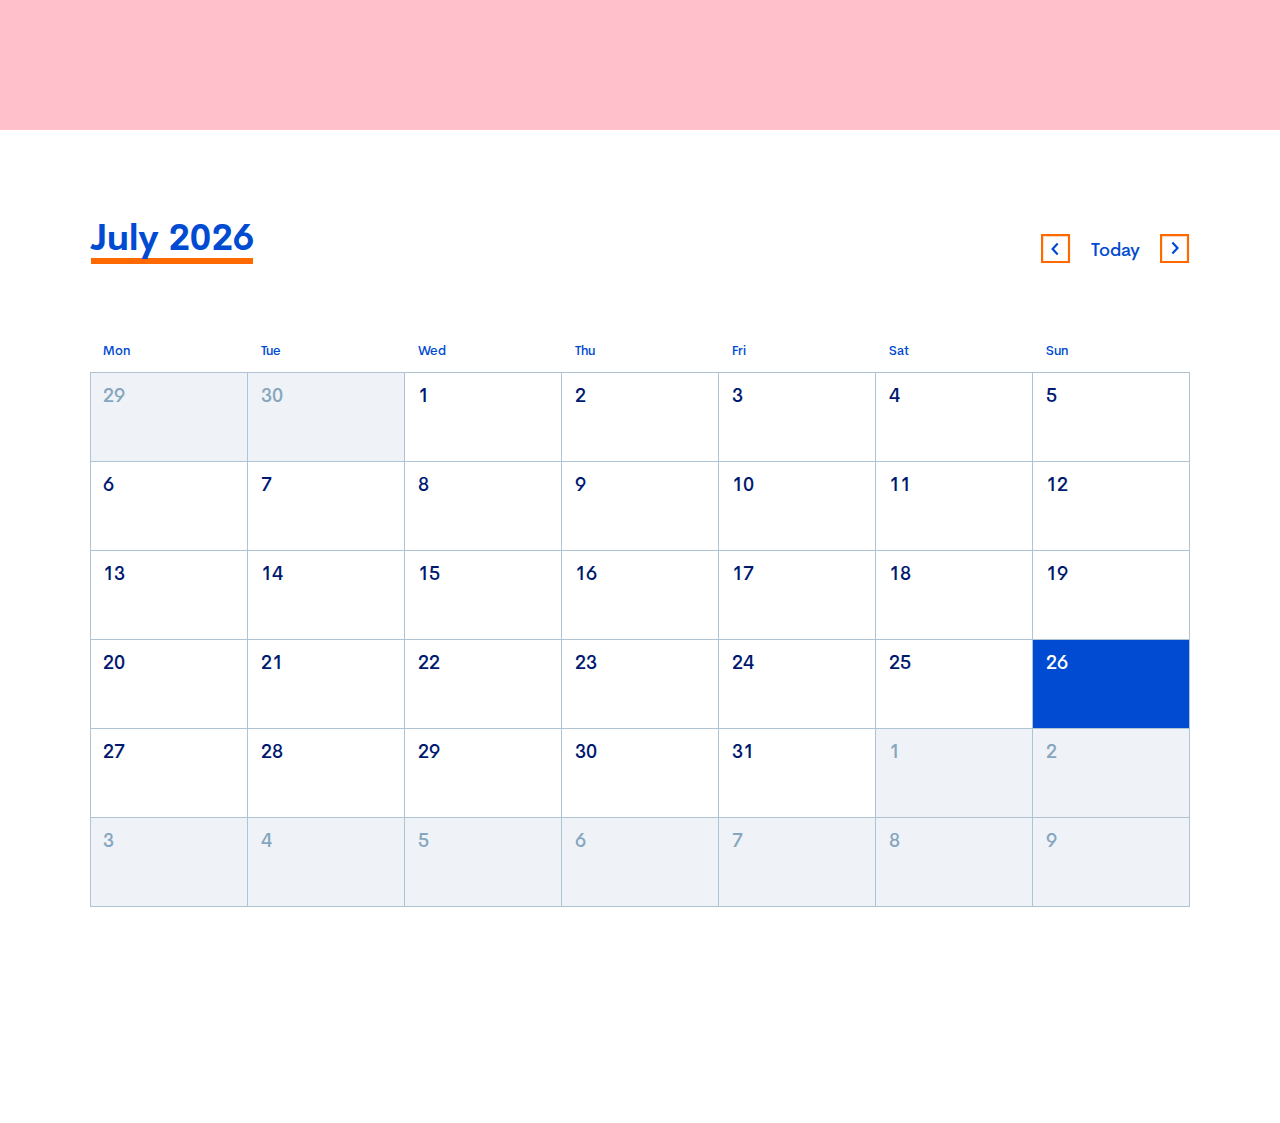
<file: index.html>
<!DOCTYPE html>
<html lang="en">
<head>
  <meta charset="UTF-8">
  <meta http-equiv="X-UA-Compatible" content="IE=edge">
  <meta name="viewport" content="width=device-width, initial-scale=1.0">
  <link rel="stylesheet" href="global-styles.css">
  <link rel="stylesheet" href="styles.css">
  <title>Calendar</title>
</head>
<body>
  <nav></nav>
  <main>
    <section class="layout">
      <div class="calendar-container">
        <header class="calendar-header">
          <div class="calendar-nav">
            <h3 class="calendar-current-month underline"><span></span></h3>
            <div class="calendar-button-container">
              <button class="calendar-button action-button prev-month">
                <svg width="30" height="30" viewBox="0 0 30 30" fill="none" xmlns="http://www.w3.org/2000/svg">
                  <path d="M27.9996 1.09961H1.09961V27.9996H27.9996V1.09961Z" stroke="#FF6900" stroke-width="2.1814"/>
                  <path d="M16.6996 9.5L11.5996 15L16.6996 20.5" stroke="#004BD2" stroke-width="2.1814"/>
                </svg>
              </button>
              <button class="calendar-button today">Today</button>
              <button class="calendar-button action-button next-month">
                <svg class="square-action--button" width="30" height="30" viewBox="0 0 30 30" fill="none" xmlns="http://www.w3.org/2000/svg">
                  <path d="M27.9996 1.09961H1.09961V27.9996H27.9996V1.09961Z" stroke="#FF6900" stroke-width="2.1814"/>
                  <path d="M12.4004 19.5996L17.5004 14.0996L12.4004 8.59961" stroke="#004BD2" stroke-width="2.1814"/>
                </svg>
              </button>
            </div>
          </div>
        </header>
        <div class="calendar-body">
          <div class="calendar-weekdays-names"></div>
          <div class="calendar-weekdays">
            <!-- <div class="calendar-day">
              <div class="calendar-date"></div>
              <div class="calendar-tag">
                <a href="" class="calendar-link"></a>
              </div>
            </div> -->
          </div>
        </div>
      </div>
    </section>
  </main>
  <script src="script.js"></script>
</body>
</html>
</file>
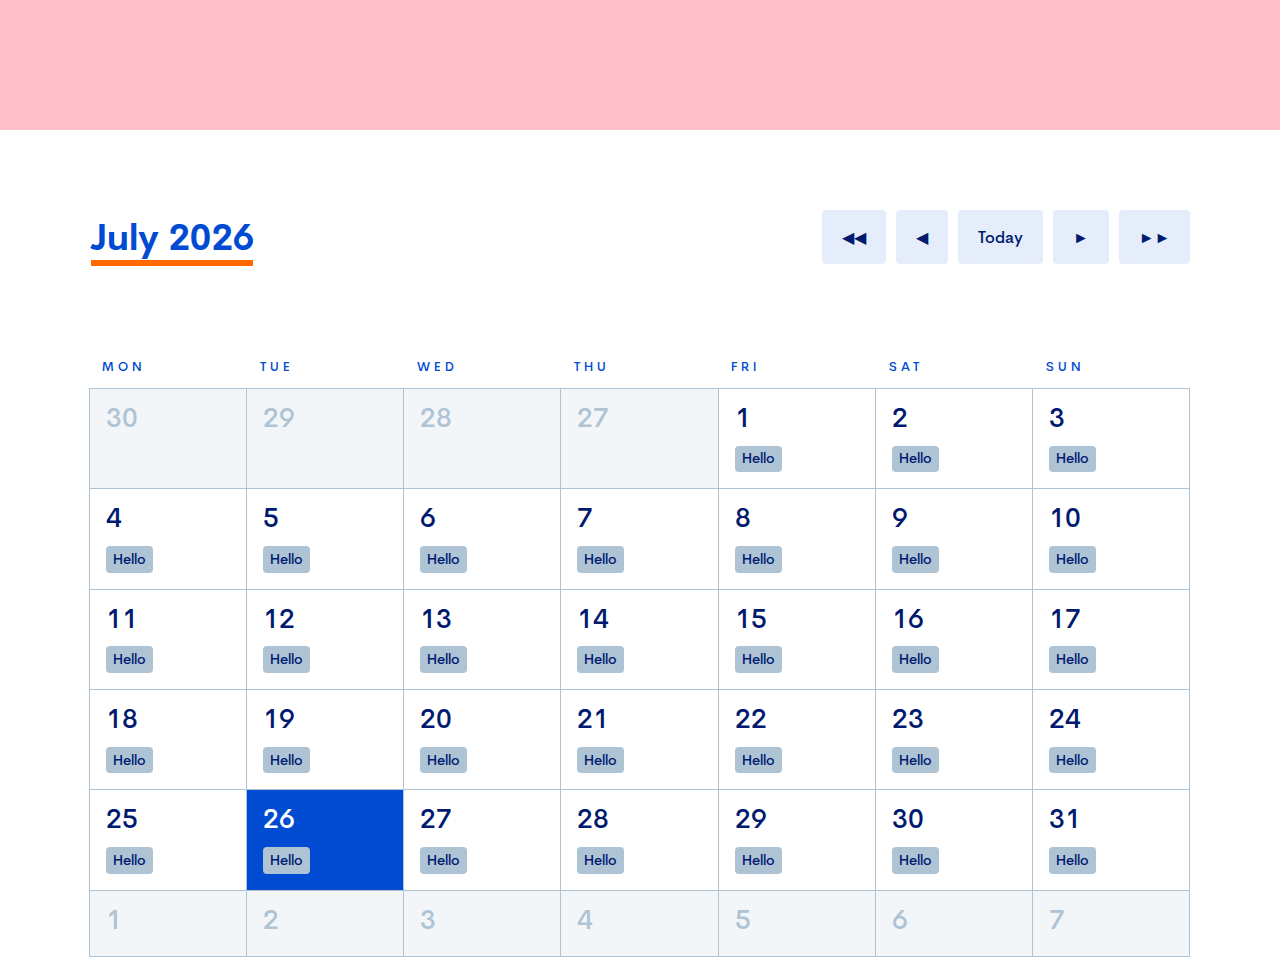
<file: old/index.html>
<!DOCTYPE html>
<html lang="en">
<head>
  <meta charset="UTF-8">
  <meta http-equiv="X-UA-Compatible" content="IE=edge">
  <meta name="viewport" content="width=device-width, initial-scale=1.0">
  <link rel="stylesheet" href="global-styles.css">
  <link rel="stylesheet" href="styles.css">
  <title>Calendar</title>
</head>
<body>
  <nav></nav>
  <main>
    <section class="layout">
      <div class="calendar-container">
        <header class="calendar-header">
          <div class="calendar-nav">
            <h3 class="calendar-current-month underline"><span></span></h3>
            <div class="calendar-button-container">
              <button class="calendar-button action-button prevMonth">&#9664;&#9664;</button>
              <button class="calendar-button prevDay">&#9664;</button>
              <button class="calendar-button today">Today</i></button>
              <button class="calendar-button nextDay">&#9658;</button>
              <button class="calendar-button action-button nextMonth">&#9658;&#9658;</button>
            </div>
          </div>
        </header>
        <div class="calendar-body">
          <div class="calendar-weekdays-names"></div>
          <div class="calendar-weekdays">
            <!-- <div class="calendar-day">
              <div class="calendar-date"></div>
              <div class="calendar-tag">
                <a href="" class="calendar-link"></a>
              </div>
            </div> -->
          </div>
        </div>
      </div>
    </section>
  </main>
  <script src="script.js"></script>
</body>
</html>
</file>
<file: global-styles.css>
@font-face {
  font-family: CerebriSans;
  src: url('./@fonts/CerebriSans-Bold.otf') format('truetype');
  font-weight: 600;
  font-style: normal;
}

@font-face {
  font-family: CerebriSans;
  src: url('./@fonts/CerebriSans-Medium.otf') format('Opentype');
  font-weight: 500;
  font-style: normal;
}

@font-face {
  font-family: CerebriSans;
  src: url('./@fonts/CerebriSans-Book.otf') format('truetype');
  font-weight: 400;
  font-style: normal;
}

:root {
  /* Colours */
  --colorLight: rgb(255, 255, 255);
  --colorDark: var(--colorGrey45d);
  --colorBlue: rgb(0, 75, 210);
  --colorBlue75l: rgb(187, 211, 249);
  --colorBlue50l: rgb(128, 165, 233);
  --colorBlue25l: rgb(64, 120, 221);
  --colorBlue25d: rgb(0, 56, 157);
  --colorBlue50d: rgb(0, 37, 105);
  --colorBlueRaw: 0, 75, 210;
  --colorRoyalBlue: rgb(0, 26, 112);
  --colorRoyalBlue75l: rgb(108, 125, 171);
  /* --colorRoyalBlue50l: rgb(255, 180, 128);
  --colorRoyalBlue25l: rgb(255, 143, 64);
  --colorRoyalBlue25d: rgb(191, 79, 0);
  --colorRoyalBlue50d: rgb(127, 52, 0); */
  --colorOrange: rgb(255, 105, 0);
  --colorOrange75l: rgb(255, 205, 171);
  --colorOrange50l: rgb(255, 180, 128);
  --colorOrange25l: rgb(255, 143, 64);
  --colorOrange25d: rgb(191, 79, 0);
  --colorOrange50d: rgb(127, 52, 0);
  --colorLightBlue: rgb(124, 206, 244);
  --colorLightBlue75l: rgb(214, 242, 252);
  --colorLightBlue50l: rgb(190, 231, 250);
  --colorLightBlue25l: rgb(157, 218, 247);
  --colorLightBlue25d: rgb(93, 154, 183);
  --colorLightBlue50d: rgb(62, 103, 122);
  --colorLightBlueRaw: 124, 206, 244;
  --colorAqua: rgb(0, 174, 200);
  --colorAqua75l: rgb(172, 228, 234);
  --colorAqua50l: rgb(128, 215, 228);
  --colorAqua25l: rgb(64, 194, 214);
  --colorAqua25d: rgb(0, 130, 150);
  --colorAqua50d: rgb(0, 87, 100);
  --colorTeal: rgb(0, 103, 147);
  --colorTeal75l: rgb(173, 207, 219);
  --colorTeal50l: rgb(128, 179, 201);
  --colorTeal25l: rgb(64, 141, 174);
  --colorTeal25d: rgb(0, 77, 110);
  --colorTeal50d: rgb(0, 51, 73);
  --colorMaroon: rgb(150, 0, 56);
  --colorMaroon75l: rgb(221, 177, 195);
  --colorMaroon50l: rgb(203, 128, 156);
  --colorMaroon25l: rgb(176, 64, 176);
  --colorMaroon25d: rgb(112, 0, 42);
  --colorMaroon50d: rgb(75, 0, 28);
  --colorViolet: rgb(58, 0, 153);
  --colorViolet75l: rgb(195, 175, 224);
  /* --colorViolet50l: rgb(255, 180, 128);
  --colorViolet25l: rgb(255, 143, 64);
  --colorViolet25d: rgb(191, 79, 0);
  --colorViolet50d: rgb(127, 52, 0); */
  --colorGreen: rgb(0, 175, 86);
  --colorGreen75l: rgb(179, 232, 205);
  /* --colorGreen50l: rgb(255, 180, 128);
  --colorGreen25l: rgb(255, 143, 64);
  --colorGreen25d: rgb(191, 79, 0);
  --colorGreen50d: rgb(127, 52, 0); */
  --colorYellow: rgb(255, 213, 0);
  --colorYellow75l: rgb(255, 238, 180);
  /* --colorYellow50l: rgb(255, 180, 128);
  --colorYellow25l: rgb(255, 143, 64);
  --colorYellow25d: rgb(191, 79, 0);
  --colorYellow50d: rgb(127, 52, 0); */
  --colorGrey: rgb(93, 136, 171);
  --colorGreyRaw: 93, 136, 171;
  --colorGrey50l: rgb(174, 196, 213);
  --colorGrey25l: rgb(134, 166, 192);
  --colorGrey25d: rgb(70, 102, 128);
  --colorGrey45d: rgb(51, 75, 94);
  --colorGrey60d: rgb(37, 54, 68);

  /* Type */
  --fontPrimaryFamily: CerebriSans, Arial, sans-serif;
  --fontSizeBase: 10px;
  --fontSizeBodySmallest: 1.4rem;
  --fontSizeBodySmall: 1.6rem;
  --fontSizeBodyLarge: 1.7rem;
  --fontSizeDisplayHero: min(max(38px, 12.5vw), 4.471em);
  --fontSizeDisplay: 4.007em;
  --fontSizeh1: 3em;
  --fontSizeh2: 2.25em;
  --fontSizeh3: 1.742em;
  --fontSizeh4: 1.32em;
  --fontSizeh5: 1em;
  --displayFont: min(max(38px, 12vw), var(--fontSizeDisplay))
    var(--fontPrimaryFamily);

  /* Measurements */
  --siteMaxWidth: 1222px;

  /* Space */

  /* Elevations */
  --level1: 0 1px 2px 0 rgba(0, 0, 0, 0.05);
  --level2: 0 1px 3px 0 rgba(0, 0, 0, 0.1), 0 1px 2px 0 rgba(0, 0, 0, 0.06);
  --level3: 0 4px 6px 0px rgba(0, 0, 0, 0.1), 0 2px 4px 0px rgba(0, 0, 0, 0.06);
  --level4: 0 10px 15px -3px rgba(0, 0, 0, 0.25),
    0 4px 6px -2px rgba(0, 0, 0, 0.09);
  --level5: 0 20px 25px -5px rgba(0, 0, 0, 0.1),
    0 10px 10px -5px rgba(0, 0, 0, 0.04);
  --level6: 0 25px 50px -12px rgba(0, 0, 0, 0.25);
}

*,
*::after,
*::before {
  box-sizing: border-box;
  margin: 0;
  padding: 0;
}

html {
  overflow-x: hidden;
  font-size: var(--fontSizeBase);
  width: calc(100vw / 100%);
  color: var(--colorRoyalBlue);
}

body {
  margin-bottom: 20rem;
}

@media (min-width: 420px) {
  body {
    font-size: var(--fontSizeBodyLarge);
  }
}

h1,
h2,
h3,
h4,
h5,
h6,
body,
p,
li,
span,
strong,
em,
i,
b,
a,
small,
blockquote,
button,
div,
input,
textarea {
  color: var(--colorRoyalBlue);
  color: inherit;
  font-family: var(--fontPrimaryFamily);
  font-weight: 500;
  font-size: var(--fontSizeBodySmall);
  line-height: 1.5;
}

h1,
h2,
h3,
h4,
h5 {
  /* margin: 3rem 0 1.38rem; */
  font-weight: 600;
  line-height: 1.15;
  color: var(--colorBlue);
  letter-spacing: 0.3px;
}

.layout {
  /* background: blue; */
  display: grid;
  grid-template-columns:
    1fr
    /* min(var(--siteMaxWidth), 100%) */
    min(var(--siteMaxWidth), calc(100% - 14vw))
    1fr;
  gap: 7vw;
}

.layout > * {
  grid-column: 2;
  /* background: yellow; */
}

.layout > .full-bleed {
  grid-column: 1 / -1;
}

nav {
  width: 100%;
  height: 130px;
  background: pink;
  margin-bottom: 8rem;
}

button {
  /* background: rgba(var(--colorBlueRaw), 0.1); */
  background: transparent;
  border: none;
  cursor: pointer;
  transition: background 0.3s ease;
}

h1 > span,
h2 > span,
h3 > span,
h4 > span,
h5 > span {
  position: relative;
  z-index: 1;
  font-size: inherit;
  color: inherit;
  font-weight: inherit;
}

/* h1.underline, 
h2.underline, 
h3.underline, 
h4.underline, 
h5.underline {
  margin-bottom: 0.34em;
} */

h1.underline > span:after,
h2.underline > span:after,
h3.underline > span:after,
h4.underline > span:after,
h5.underline > span:after {
  content: '';
  position: absolute;
  bottom: -0.15em;
  left: 1px;
  height: 0.165em;
  width: calc(100% - 2px);
  background-color: var(--colorOrange);
  z-index: -1;
}

a {
  text-decoration: none;
  color: var(--colorBlue);
}
</file>
<file: styles.css>
.calendar-container {
  width: 100%;
  display: grid;
  gap: clamp(1em, 5vw, 5em);
}

.calendar-nav {
  display: flex;
  /* display: grid;
  grid-template-columns: 1fr 100%; */
  flex-wrap: wrap;
  justify-content: space-between;
  align-items: flex-end;
  gap: clamp(1.7em, 2vw, 2em);
}

.calendar-body {
  display: grid;
  width: 100%;
  padding-left: 1px;
  padding-bottom: 1em;
  overflow-x: scroll; /* Calendar just won't fit for mobile, so adding a scroll allows users use of the calendar that gets hidden */
}

@media (hover: hover) {
  /* If device can hover, we'll hide the ugly scrollbar until the calendar is being hovered over */
  .calendar-body {
    overflow-x: hidden;
  }
  .calendar-body:hover {
    overflow-x: scroll;
  }
}

h3.calendar-current-month {
  font-size: 23px;
  white-space: nowrap;
  flex: 10;
}

@media (min-width: 480px) {
  h3.calendar-current-month {
    font-size: var(--fontSizeh2);
  }
}

.calendar-button-container {
  display: flex;
  flex-wrap: nowrap;
  flex: 1;
  justify-content: space-between;
  align-items: center;
  gap: 2rem;
}

@media (max-width: 580px) {
  .calendar-nav {
    display: grid;
    width: 100%;
    justify-content: stretch;
  }
}

/*  Body section */
.calendar-weekdays-names,
.calendar-weekdays {
  display: grid;
  grid-template-columns: repeat(7, 1fr);
}

.calendar-weekdays {
  min-height: clamp(300px, 10vw, 450px);
}

.weekday-name {
  color: var(--colorBlue);
  padding: clamp(0.1em, 2vw, 1em) clamp(0.1em, 2vw, 1em) 1em;
  /* text-transform: uppercase;
  letter-spacing: 4px; */
  /* font-weight: 700; */
  font-size: clamp(0.6em, 3vw, 0.8em);
}

.calendar-day-container {
  /* background: rgba(var(--colorBlueRaw), .05); */
  border: 1px solid var(--colorGrey50l);
  padding: clamp(0.1em, 1.2vw, 0.8em);
  margin: -1px 0 0 -1px;
  display: grid;
  grid-template-rows: auto 1fr;
  align-items: start;
  gap: 0.5em;
  min-width: 10ch;
  min-height: clamp(7ch, 11vw, 10ch);
}

.calendar-day-container:not(.month-day):not(.current-day) {
  background: rgba(174, 196, 213, 0.2);
  color: var(--colorGrey50l);
}

.calendar-day-container:hover:not(.current-day) {
  background: var(--colorLightBlue50l);
}

.current-day {
  background: var(--colorBlue);
}

.calendar-date {
  color: var(--colorRoyalBlue);
  font-size: clamp(0.8em, 3vw, 1.2em);
  line-height: 1;
}

.current-day .calendar-date {
  color: var(--colorLight);
}

.calendar-day-container:not(.month-day):not(.current-day) .calendar-date {
  color: var(--colorGrey25l);
}

.calendar-day-container:not(.month-day):not(.current-day) .calendar-tags {
  opacity: 0.6;
  filter: brightness(0.9);
  -webkit-filter: brightness(0.9);
}

.calendar-tags {
  display: flex;
  flex-wrap: wrap;
  gap: 0.3em;
}

.current-day .calendar-link {
  border-left: 4px solid var(--colorBlue25l);
}

.calendar-link {
  font-size: clamp(0.6em, 1vw, 0.7em);
  padding: 0.5em 0.6em;
  position: relative;
  background: var(--calendarLinkBgColor);
  border-radius: 4px;
  line-height: clamp(12px, 1.2vw, 14px);
  /* color: var(--colorRoyalBluse); */
  cursor: pointer;
  color: var(--colorRoyalBlue);
  border-left: 4px solid var(--calendarLinkColor);
  z-index: 3;
}

.today {
  font-size: clamp(1em, 3vw, 1.125em);
  color: var(--colorBlue);
  transition: color 0.25s ease-in;
  -webkit-transition: color 0.25s ease-in;
  -moz-transition: color 0.25s ease-in;
  -ms-transition: color 0.25s ease-in;
  -o-transition: color 0.25s ease-in;
}

.today:hover {
  color: var(--colorOrange);
}

.action-button {
  height: 30px;
  width: 30px;
}

.action-button:hover svg path {
  fill: var(--colorOrange);
}

.action-button:hover svg path + path {
  stroke: var(--colorLight);
}
</file>
<file: old/global-styles.css>
@font-face {
  font-family: CerebriSans;
  src: url('./@fonts/CerebriSans-Bold.otf') format("truetype");
  font-weight: 600;
  font-style: normal;
}

@font-face {
  font-family: CerebriSans;
  src: url('./@fonts/CerebriSans-Medium.otf') format("Opentype");
  font-weight: 500;
  font-style: normal;
}

@font-face {
  font-family: CerebriSans;
  src: url('./@fonts/CerebriSans-Book.otf') format("truetype");
  font-weight: 400;
  font-style: normal;
}

:root {
  /* Colours */
  --colorLight: rgb(255, 255, 255);
  --colorDark: var(--colorGrey45d);
  --colorBlue: rgb(0, 75, 210);
  --colorBlueRaw: 0, 75, 210;
  --colorRoyalBlue: rgb(0, 26, 112);
  --colorOrange: rgb(255, 105, 0);
  --colorLightBlue: rgb(124, 206, 244);
  --colorLightBlueRaw: 124, 206, 244;
  --colorAqua: rgb(0, 174, 200);
  --colorTeal: rgb(0, 103, 147);
  --colorMaroon: rgb(150, 0, 56);
  --colorViolet: rgb(58, 0, 153);
  --colorGreen: rgb(0, 175, 86);
  --colorYellow: rgb(255, 213, 0);
  --colorGrey: rgb(93, 136, 171);
  --colorGreyRaw: 93, 136, 171;
  --colorGrey50l: rgb(174, 196, 213);
  --colorGrey25d: rgb(70, 102, 128);
  --colorGrey45d: rgb(51, 75, 94);
  --colorGrey60d: rgb(37, 54, 68);

  /* Type */
  --fontPrimaryFamily: CerebriSans, Arial, sans-serif;
  --fontSizeBase: 10px;
  --fontSizeBodySmallest: 1.4rem;
  --fontSizeBodySmall: 1.6rem;
  --fontSizeBodyLarge: 1.7rem;
  --fontSizeDisplayHero: min(max(38px, 12.5vw), 4.471em);
  --fontSizeDisplay: 4.007em;
  --fontSizeh1: 3em;
  --fontSizeh2: 2.25em;
  --fontSizeh3: 1.742em;
  --fontSizeh4: 1.32em;
  --fontSizeh5: 1em;
  --displayFont: min(max(38px, 12vw), var(--fontSizeDisplay)) var(--fontPrimaryFamily);

  /* Measurements */
  --siteMaxWidth: 1222px;

  /* Space */
  

  /* Elevations */
  --level1: 0 1px 2px 0 rgba(0, 0, 0, 0.05);
  --level2: 0 1px 3px 0 rgba(0, 0, 0, 0.1), 0 1px 2px 0 rgba(0, 0, 0, 0.06);
  --level3: 0 4px 6px 0px rgba(0, 0, 0, 0.1), 0 2px 4px 0px rgba(0, 0, 0, 0.06);
  --level4: 0 10px 15px -3px rgba(0, 0, 0, 0.25), 0 4px 6px -2px rgba(0, 0, 0, 0.09);
  --level5: 0 20px 25px -5px rgba(0, 0, 0, 0.1), 0 10px 10px -5px rgba(0, 0, 0, 0.04);
  --level6: 0 25px 50px -12px rgba(0, 0, 0, 0.25);
}

*,
*::after,
*::before {
  box-sizing: border-box;
  margin: 0;
  padding: 0;
}

html {
  overflow-x: hidden;
  font-size: var(--fontSizeBase);
  width: calc(100vw / 100%);
  color: var(--colorRoyalBlue);
}

body {

}

@media (min-width: 420px) {
  body {
    font-size: var(--fontSizeBodyLarge);
  }
}

h1, h2, h3, h4, h5, h6, body, p, li, span, strong, em, i, b, a, small, blockquote, button, div, input, textarea {
  color: var(--colorRoyalBlue);
  color: inherit;
  font-family: var(--fontPrimaryFamily);
  font-weight: 500;
  font-size: var(--fontSizeBodySmall);
  line-height: 1.5;
}

h1, h2, h3, h4, h5 {
  /* margin: 3rem 0 1.38rem; */
  font-weight: 600;
  line-height: 1.15;
  color: var(--colorBlue);
  letter-spacing: 0.3px;
}

.layout {
  /* background: blue; */
  display: grid;
  grid-template-columns: 
    1fr 
    /* min(var(--siteMaxWidth), 100%) */
    min(var(--siteMaxWidth), calc(100% - 14vw))
    1fr;
  gap: 7vw;
  height: 30px;
}

.layout > * {
  grid-column: 2;
  /* background: yellow; */
}

.layout > .full-bleed {
  grid-column: 1 / -1;
}

nav {
  width: 100%;
  height: 130px;
  background: pink;
  margin-bottom: 8rem;
}

button {
  background: rgba(var(--colorBlueRaw), .1);
  border: none;
  border-radius: 4px;
  padding: 1rem 2rem;
  cursor: pointer;
  transition: background .3s ease;
}

button:hover {
  background: rgba(var(--colorBlueRaw), .4);
}

h1 > span,
h2 > span, 
h3 > span, 
h4 > span, 
h5 > span {
  position: relative;
  z-index: 1;
  font-size: inherit;
  color: inherit;
  font-weight: inherit
}

/* h1.underline, 
h2.underline, 
h3.underline, 
h4.underline, 
h5.underline {
  margin-bottom: 0.34em;
} */

h1.underline > span:after, 
h2.underline > span:after, 
h3.underline > span:after, 
h4.underline > span:after, 
h5.underline > span:after {
  content: "";
  position: absolute;
  bottom: -0.185em;
  left: 1px;
  height: 0.165em;
  width: calc(100% - 2px);
  background-color: var(--colorOrange);
  z-index: -1;
}

a {
  text-decoration: none;
  color: var(--colorBlue);
}
</file>
<file: old/styles.css>
.calendar-container {
  width: 100%;
  display: grid;
  gap: 5em;
}

.calendar-nav {
  display: flex;
  /* display: grid;
  grid-template-columns: 1fr 100%; */
  flex-wrap: wrap;
  justify-content: space-between;
  gap: 2em;
}

.calendar-body {
  display: grid;
}


h3.calendar-current-month {
  font-size: var(--fontSizeh2);
  white-space: nowrap;
  flex: 2;
}

.calendar-button-container {
  display: flex;
  flex-wrap: nowrap;
  flex: 1;
  justify-content: center;
  gap: 1rem
}


/*  Body section */
.calendar-weekdays-names,
.calendar-weekdays {
  display: grid;
  grid-template-columns: repeat(7, 1fr);
}

.weekday-name {
  color: var(--colorBlue);
  padding: 
    clamp(.1em, 2vw, 1em)
    clamp(.1em, 2vw, 1em) 
    1em; 
  text-transform: uppercase;
  letter-spacing: 4px;
  font-size: .8em;
}

.calendar-day-container {
  /* background: rgba(var(--colorBlueRaw), .05); */
  border: 1px solid var(--colorGrey50l);
  padding: 
    clamp(.02em, 2vw, .5em) 
    clamp(.1em, 2vw, 1em) 
    1em;
  margin:-1px 0 0 -1px;
  display: grid;
  gap: .5em;
}

.calendar-day-container:not(.month-day):not(.current-day) {
  background: rgba(174, 196, 213, .15);
  color: var(--colorGrey50l);
}

.calendar-day-container:hover:not(.current-day) {
  background: rgba(var(--colorBlueRaw), .3);
}

.current-day {
  background: var(--colorBlue);
}

.calendar-date {
  color: var(--colorRoyalBlue);
  font-size: 1.7em;
}

.current-day .calendar-date {
  color: var(--colorLight);
}

.calendar-day-container:not(.month-day):not(.current-day) .calendar-date {
  color: var(--colorGrey50l);
}

.calendar-tags {
  display: flex;
  flex-wrap: wrap;
  gap: .3em;
}

.calendar-link {
  font-size: var(--fontSizeBodySmallest);
  padding: .2em .5em;
  background: var(--colorGrey50l);
  border-radius: 4px;
  /* color: var(--colorRoyalBlue); */
  cursor: pointer;
  color: var(--colorRoyalBlue);
}
</file>
